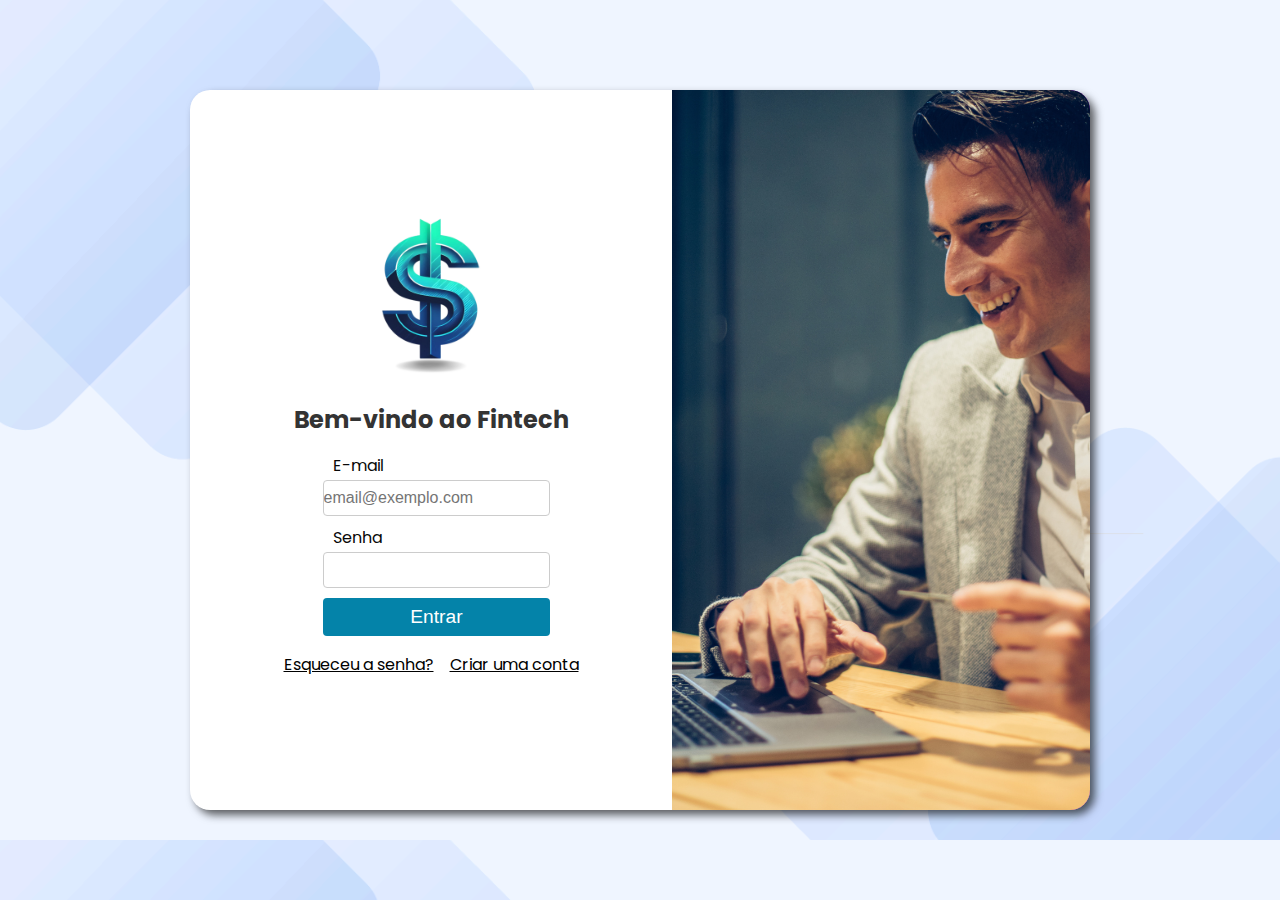
<file: index.html>
<!DOCTYPE html>
<html lang="pt-br">
<head>
    <meta charset="UTF-8">
    <meta name="viewport" content="width=device-width, initial-scale=1.0">
    <title>Login - Fintech</title>
    <link rel="preconnect" href="https://fonts.googleapis.com">
    <link rel="preconnect" href="https://fonts.gstatic.com" crossorigin>
    <link href="https://fonts.googleapis.com/css2?family=Poppins:ital,wght@0,400;0,600;0,900;1,600&display=swap" rel="stylesheet">
    <link rel="stylesheet" href="css/Finstyles.css">
</head>
<body>
    <div class="container">
        <div class="login-container">
            <div class="form-container">
                <div class="logo-container">
                    <img src="images/FINTECH (5).png" alt="Logo Fintech" class="logo">
                </div>
                <h2 class="login-title">Bem-vindo ao Fintech</h2>
                <form class="login-form" onsubmit="return handleLogin(event)">
                    <div class="input-group">
                        <label for="email">E-mail</label>
                        <input type="email" id="email" placeholder="email@exemplo.com" required>
                    </div>
                    <div class="input-group">
                        <label for="password">Senha</label>
                        <input type="password" id="password" required>
                    </div>
                    <button type="submit" class="login-button">Entrar</button>
                </form>
                <div class="footer-links">
                    <a href="#">Esqueceu a senha?</a>
                    <a href="#">Criar uma conta</a>
                </div>
            </div>
            <div class="image-container">
                <img src="images/fundo imagem (1080 x 1280 px).png" alt="Imagem Login" class="side-image">
            </div>
        </div>
    </div>
    <script src="https://code.jquery.com/jquery-3.5.1.slim.min.js"></script>
    <script src="https://cdn.jsdelivr.net/npm/@popperjs/core@2.5.3/dist/umd/popper.min.js"></script>
    <script src="https://stackpath.bootstrapcdn.com/bootstrap/4.5.2/js/bootstrap.min.js"></script>
    <script>
        function handleLogin(event) {
            event.preventDefault(); 
            window.location.href = "pages/dashboard.html"; }
    </script>
</body>
</html>
</file>
<file: css/Finstyles.css>
body {
    margin: 0;
    font-family: "Poppins", sans-serif;
    display: flex;
    justify-content: center;
    align-items: center;
    height: 100vh;
    background-image: url('../images/fundo_01.png');
}

.container {
    width: 100%;
    height: 100%;
    display: flex;
    justify-content: center;
    align-items: center;
}

.login-container {
    background-color: #fff;
    border-radius: 20px;
    box-shadow: 5px 5px 8px rgba(0, 0, 0, 0.623);
    display: flex;
    overflow: hidden;
    width: 90%;
    max-width: 900px;
    height: 80%;
}

.form-container {
    padding: 2rem;
    flex: 1;
    display: flex;
    flex-direction: column;
    align-items: center;
    justify-content: center;
}

.logo-container {
    margin-bottom: 0rem;
}

.logo {
    width: 10rem;
}

.login-title {
    margin-bottom: 1.0rem;
    color: #333;
    text-align: center;
}

.input-group {
    margin-bottom: 0.6rem;
    width: 100%;
}

.input-group label {
    display:flex;
    margin-bottom: 0.1rem;
    color: #080808;
    padding-left: 10px;
}

.input-group input {
    width: 100%;
    padding: 0.50rem;
    border: 1px solid #ccc;
    border-radius: 4px;
    font-size: 1rem; 
    padding-left: 0px;
}

.login-button {
    width: 105%;
    padding: 0.5rem;
    background-color: #0483a9;
    color: #fff;
    border: none;
    border-radius: 4px;
    cursor: pointer;
    font-size: 1.2rem;
    align-content: center;
}

.login-button:hover {
    background-color: #02313f;
}

.footer-links {
    margin-top: 0.50rem;
    display: flex;
    justify-content:center;
    width: 100%;
}

.footer-links a {
    color: #000000;
    text-decoration: none;
    padding: 0.5rem;
    text-align: center;
    text-decoration:underline;
    

}

.footer-links a:hover {
    text-decoration: underline;
}

.image-container {
    flex: 1;
    background-color: #8a05be;
    display: flex;
    justify-content: center;
    align-items: center;
}

.side-image {
    width: 100%;
    height: 100%;
    object-fit: cover;
}

@media (max-width: 768px) {

    .login-container {
        flex-direction: column;
        align-items: center;
    }

    .image-container {
        display: none;
    }

    .form-container {
        width: 100%;
        padding: 1rem ;
    }
}
</file>
